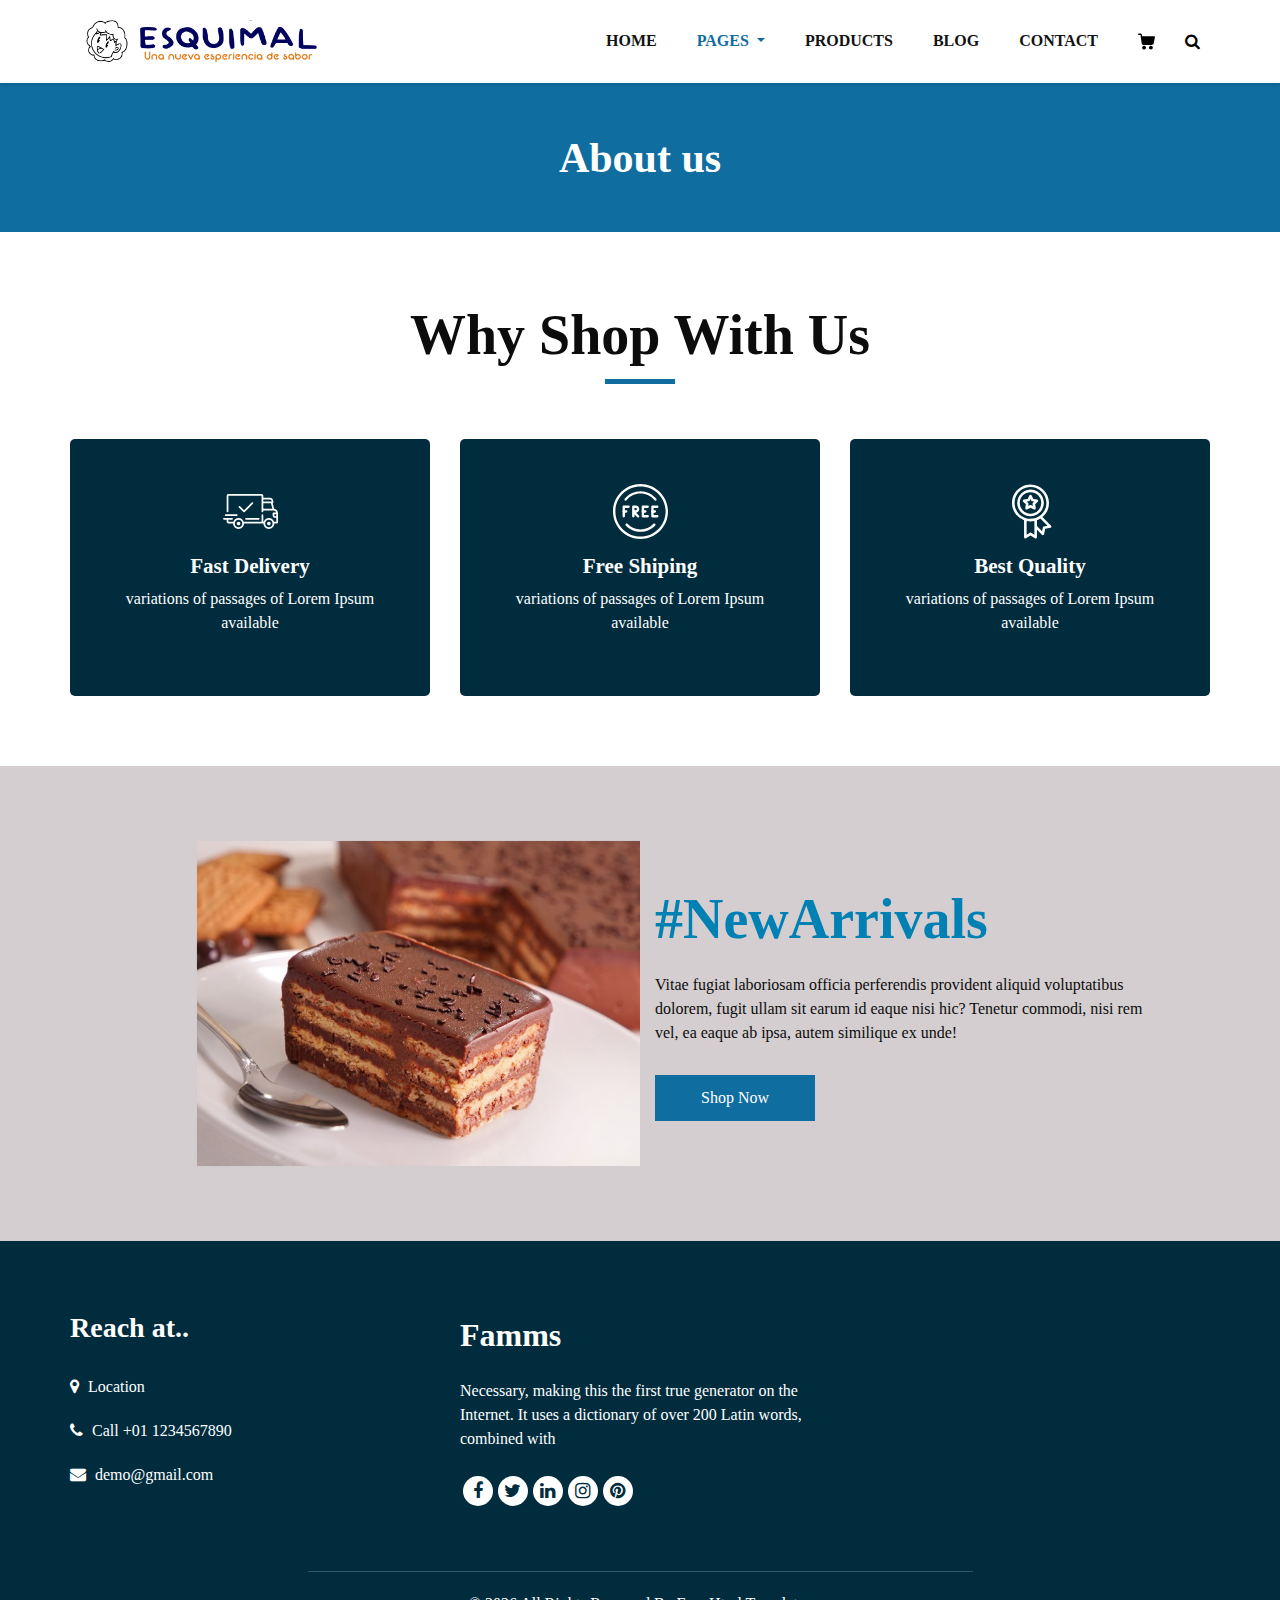
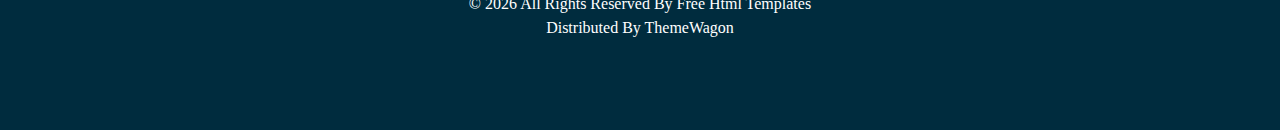
<file: about.html>
<!DOCTYPE html>
<html>
   <head>
      <!-- Basic -->
      <meta charset="utf-8" />
      <meta http-equiv="X-UA-Compatible" content="IE=edge" />
      <!-- Mobile Metas -->
      <meta name="viewport" content="width=device-width, initial-scale=1, shrink-to-fit=no" />
      <!-- Site Metas -->
      <meta name="keywords" content="" />
      <meta name="description" content="" />
      <meta name="author" content="" />
      <link rel="shortcut icon" href="images/favicon.png" type="">
      <title>Famms - Fashion HTML Template</title>
      <!-- bootstrap core css -->
      <link rel="stylesheet" type="text/css" href="css/bootstrap.css" />
      <!-- font awesome style -->
      <link href="css/font-awesome.min.css" rel="stylesheet" />
      <!-- Custom styles for this template -->
      <link href="css/style.css" rel="stylesheet" />
      <!-- responsive style -->
      <link href="css/responsive.css" rel="stylesheet" />
   </head>
   <body class="sub_page">
      <div class="hero_area">
         <!-- header section strats -->
         <header class="header_section">
            <div class="container">
               <nav class="navbar navbar-expand-lg custom_nav-container ">
                  <a class="navbar-brand" href="index.html"><img width="250" src="images/logo.png" alt="#" /></a>
                  <button class="navbar-toggler" type="button" data-toggle="collapse" data-target="#navbarSupportedContent" aria-controls="navbarSupportedContent" aria-expanded="false" aria-label="Toggle navigation">
                  <span class=""> </span>
                  </button>
                  <div class="collapse navbar-collapse" id="navbarSupportedContent">
                     <ul class="navbar-nav">
                        <li class="nav-item">
                           <a class="nav-link" href="index.html">Home <span class="sr-only">(current)</span></a>
                        </li>
                        <li class="nav-item dropdown active">
                           <a class="nav-link dropdown-toggle" href="#" data-toggle="dropdown" role="button" aria-haspopup="true" aria-expanded="true"> <span class="nav-label">Pages <span class="caret"></span></a>
                           <ul class="dropdown-menu">
                              <li><a href="about.html">About</a></li>
                              <li><a href="testimonial.html">Testimonial</a></li>
                           </ul>
                        </li>
                        <li class="nav-item">
                           <a class="nav-link" href="product.html">Products</a>
                        </li>
                        <li class="nav-item">
                           <a class="nav-link" href="blog_list.html">Blog</a>
                        </li>
                        <li class="nav-item">
                           <a class="nav-link" href="contact.html">Contact</a>
                        </li>
                        <li class="nav-item">
                           <a class="nav-link" href="#">
                              <svg version="1.1" id="Capa_1" xmlns="http://www.w3.org/2000/svg" xmlns:xlink="http://www.w3.org/1999/xlink" x="0px" y="0px" viewBox="0 0 456.029 456.029" style="enable-background:new 0 0 456.029 456.029;" xml:space="preserve">
                                 <g>
                                    <g>
                                       <path d="M345.6,338.862c-29.184,0-53.248,23.552-53.248,53.248c0,29.184,23.552,53.248,53.248,53.248
                                          c29.184,0,53.248-23.552,53.248-53.248C398.336,362.926,374.784,338.862,345.6,338.862z" />
                                    </g>
                                 </g>
                                 <g>
                                    <g>
                                       <path d="M439.296,84.91c-1.024,0-2.56-0.512-4.096-0.512H112.64l-5.12-34.304C104.448,27.566,84.992,10.67,61.952,10.67H20.48
                                          C9.216,10.67,0,19.886,0,31.15c0,11.264,9.216,20.48,20.48,20.48h41.472c2.56,0,4.608,2.048,5.12,4.608l31.744,216.064
                                          c4.096,27.136,27.648,47.616,55.296,47.616h212.992c26.624,0,49.664-18.944,55.296-45.056l33.28-166.4
                                          C457.728,97.71,450.56,86.958,439.296,84.91z" />
                                    </g>
                                 </g>
                                 <g>
                                    <g>
                                       <path d="M215.04,389.55c-1.024-28.16-24.576-50.688-52.736-50.688c-29.696,1.536-52.224,26.112-51.2,55.296
                                          c1.024,28.16,24.064,50.688,52.224,50.688h1.024C193.536,443.31,216.576,418.734,215.04,389.55z" />
                                    </g>
                                 </g>
                                 <g>
                                 </g>
                                 <g>
                                 </g>
                                 <g>
                                 </g>
                                 <g>
                                 </g>
                                 <g>
                                 </g>
                                 <g>
                                 </g>
                                 <g>
                                 </g>
                                 <g>
                                 </g>
                                 <g>
                                 </g>
                                 <g>
                                 </g>
                                 <g>
                                 </g>
                                 <g>
                                 </g>
                                 <g>
                                 </g>
                                 <g>
                                 </g>
                                 <g>
                                 </g>
                              </svg>
                           </a>
                        </li>
                        <form class="form-inline">
                           <button class="btn  my-2 my-sm-0 nav_search-btn" type="submit">
                           <i class="fa fa-search" aria-hidden="true"></i>
                           </button>
                        </form>
                     </ul>
                  </div>
               </nav>
            </div>
         </header>
         <!-- end header section -->
      </div>
      <!-- inner page section -->
      <section class="inner_page_head">
         <div class="container_fuild">
            <div class="row">
               <div class="col-md-12">
                  <div class="full">
                     <h3>About us</h3>
                  </div>
               </div>
            </div>
         </div>
      </section>
      <!-- end inner page section -->
      <!-- why section -->
      <section class="why_section layout_padding">
         <div class="container">
            <div class="heading_container heading_center">
               <h2>
                  Why Shop With Us
               </h2>
            </div>
            <div class="row">
               <div class="col-md-4">
                  <div class="box ">
                     <div class="img-box">
                        <svg version="1.1" id="Layer_1" xmlns="http://www.w3.org/2000/svg" xmlns:xlink="http://www.w3.org/1999/xlink" x="0px" y="0px" viewBox="0 0 512 512" style="enable-background:new 0 0 512 512;" xml:space="preserve">
                           <g>
                              <g>
                                 <path d="M476.158,231.363l-13.259-53.035c3.625-0.77,6.345-3.986,6.345-7.839v-8.551c0-18.566-15.105-33.67-33.67-33.67h-60.392
                                    V110.63c0-9.136-7.432-16.568-16.568-16.568H50.772c-9.136,0-16.568,7.432-16.568,16.568V256c0,4.427,3.589,8.017,8.017,8.017
                                    c4.427,0,8.017-3.589,8.017-8.017V110.63c0-0.295,0.239-0.534,0.534-0.534h307.841c0.295,0,0.534,0.239,0.534,0.534v145.372
                                    c0,4.427,3.589,8.017,8.017,8.017c4.427,0,8.017-3.589,8.017-8.017v-9.088h94.569c0.008,0,0.014,0.002,0.021,0.002
                                    c0.008,0,0.015-0.001,0.022-0.001c11.637,0.008,21.518,7.646,24.912,18.171h-24.928c-4.427,0-8.017,3.589-8.017,8.017v17.102
                                    c0,13.851,11.268,25.119,25.119,25.119h9.086v35.273h-20.962c-6.886-19.883-25.787-34.205-47.982-34.205
                                    s-41.097,14.322-47.982,34.205h-3.86v-60.393c0-4.427-3.589-8.017-8.017-8.017c-4.427,0-8.017,3.589-8.017,8.017v60.391H192.817
                                    c-6.886-19.883-25.787-34.205-47.982-34.205s-41.097,14.322-47.982,34.205H50.772c-0.295,0-0.534-0.239-0.534-0.534v-17.637
                                    h34.739c4.427,0,8.017-3.589,8.017-8.017s-3.589-8.017-8.017-8.017H8.017c-4.427,0-8.017,3.589-8.017,8.017
                                    s3.589,8.017,8.017,8.017h26.188v17.637c0,9.136,7.432,16.568,16.568,16.568h43.304c-0.002,0.178-0.014,0.355-0.014,0.534
                                    c0,27.996,22.777,50.772,50.772,50.772s50.772-22.776,50.772-50.772c0-0.18-0.012-0.356-0.014-0.534h180.67
                                    c-0.002,0.178-0.014,0.355-0.014,0.534c0,27.996,22.777,50.772,50.772,50.772c27.995,0,50.772-22.776,50.772-50.772
                                    c0-0.18-0.012-0.356-0.014-0.534h26.203c4.427,0,8.017-3.589,8.017-8.017v-85.511C512,251.989,496.423,234.448,476.158,231.363z
                                    M375.182,144.301h60.392c9.725,0,17.637,7.912,17.637,17.637v0.534h-78.029V144.301z M375.182,230.881v-52.376h71.235
                                    l13.094,52.376H375.182z M144.835,401.904c-19.155,0-34.739-15.583-34.739-34.739s15.584-34.739,34.739-34.739
                                    c19.155,0,34.739,15.583,34.739,34.739S163.99,401.904,144.835,401.904z M427.023,401.904c-19.155,0-34.739-15.583-34.739-34.739
                                    s15.584-34.739,34.739-34.739c19.155,0,34.739,15.583,34.739,34.739S446.178,401.904,427.023,401.904z M495.967,299.29h-9.086
                                    c-5.01,0-9.086-4.076-9.086-9.086v-9.086h18.171V299.29z" />
                              </g>
                           </g>
                           <g>
                              <g>
                                 <path d="M144.835,350.597c-9.136,0-16.568,7.432-16.568,16.568c0,9.136,7.432,16.568,16.568,16.568
                                    c9.136,0,16.568-7.432,16.568-16.568C161.403,358.029,153.971,350.597,144.835,350.597z" />
                              </g>
                           </g>
                           <g>
                              <g>
                                 <path d="M427.023,350.597c-9.136,0-16.568,7.432-16.568,16.568c0,9.136,7.432,16.568,16.568,16.568
                                    c9.136,0,16.568-7.432,16.568-16.568C443.591,358.029,436.159,350.597,427.023,350.597z" />
                              </g>
                           </g>
                           <g>
                              <g>
                                 <path d="M332.96,316.393H213.244c-4.427,0-8.017,3.589-8.017,8.017s3.589,8.017,8.017,8.017H332.96
                                    c4.427,0,8.017-3.589,8.017-8.017S337.388,316.393,332.96,316.393z" />
                              </g>
                           </g>
                           <g>
                              <g>
                                 <path d="M127.733,282.188H25.119c-4.427,0-8.017,3.589-8.017,8.017s3.589,8.017,8.017,8.017h102.614
                                    c4.427,0,8.017-3.589,8.017-8.017S132.16,282.188,127.733,282.188z" />
                              </g>
                           </g>
                           <g>
                              <g>
                                 <path d="M278.771,173.37c-3.13-3.13-8.207-3.13-11.337,0.001l-71.292,71.291l-37.087-37.087c-3.131-3.131-8.207-3.131-11.337,0
                                    c-3.131,3.131-3.131,8.206,0,11.337l42.756,42.756c1.565,1.566,3.617,2.348,5.668,2.348s4.104-0.782,5.668-2.348l76.96-76.96
                                    C281.901,181.576,281.901,176.501,278.771,173.37z" />
                              </g>
                           </g>
                           <g>
                           </g>
                           <g>
                           </g>
                           <g>
                           </g>
                           <g>
                           </g>
                           <g>
                           </g>
                           <g>
                           </g>
                           <g>
                           </g>
                           <g>
                           </g>
                           <g>
                           </g>
                           <g>
                           </g>
                           <g>
                           </g>
                           <g>
                           </g>
                           <g>
                           </g>
                           <g>
                           </g>
                           <g>
                           </g>
                        </svg>
                     </div>
                     <div class="detail-box">
                        <h5>
                           Fast Delivery
                        </h5>
                        <p>
                           variations of passages of Lorem Ipsum available
                        </p>
                     </div>
                  </div>
               </div>
               <div class="col-md-4">
                  <div class="box ">
                     <div class="img-box">
                        <svg version="1.1" id="Capa_1" xmlns="http://www.w3.org/2000/svg" xmlns:xlink="http://www.w3.org/1999/xlink" x="0px" y="0px" viewBox="0 0 490.667 490.667" style="enable-background:new 0 0 490.667 490.667;" xml:space="preserve">
                           <g>
                              <g>
                                 <path d="M138.667,192H96c-5.888,0-10.667,4.779-10.667,10.667V288c0,5.888,4.779,10.667,10.667,10.667s10.667-4.779,10.667-10.667
                                    v-74.667h32c5.888,0,10.667-4.779,10.667-10.667S144.555,192,138.667,192z" />
                              </g>
                           </g>
                           <g>
                              <g>
                                 <path d="M117.333,234.667H96c-5.888,0-10.667,4.779-10.667,10.667S90.112,256,96,256h21.333c5.888,0,10.667-4.779,10.667-10.667
                                    S123.221,234.667,117.333,234.667z" />
                              </g>
                           </g>
                           <g>
                              <g>
                                 <path d="M245.333,0C110.059,0,0,110.059,0,245.333s110.059,245.333,245.333,245.333s245.333-110.059,245.333-245.333
                                    S380.608,0,245.333,0z M245.333,469.333c-123.52,0-224-100.48-224-224s100.48-224,224-224s224,100.48,224,224
                                    S368.853,469.333,245.333,469.333z" />
                              </g>
                           </g>
                           <g>
                              <g>
                                 <path d="M386.752,131.989C352.085,88.789,300.544,64,245.333,64s-106.752,24.789-141.419,67.989
                                    c-3.691,4.587-2.965,11.307,1.643,14.997c4.587,3.691,11.307,2.965,14.976-1.643c30.613-38.144,76.096-60.011,124.8-60.011
                                    s94.187,21.867,124.779,60.011c2.112,2.624,5.205,3.989,8.32,3.989c2.368,0,4.715-0.768,6.677-2.347
                                    C389.717,143.296,390.443,136.576,386.752,131.989z" />
                              </g>
                           </g>
                           <g>
                              <g>
                                 <path d="M376.405,354.923c-4.224-4.032-11.008-3.861-15.061,0.405c-30.613,32.235-71.808,50.005-116.011,50.005
                                    s-85.397-17.771-115.989-50.005c-4.032-4.309-10.816-4.437-15.061-0.405c-4.309,4.053-4.459,10.816-0.405,15.083
                                    c34.667,36.544,81.344,56.661,131.456,56.661s96.789-20.117,131.477-56.661C380.864,365.739,380.693,358.976,376.405,354.923z" />
                              </g>
                           </g>
                           <g>
                              <g>
                                 <path d="M206.805,255.723c15.701-2.027,27.861-15.488,27.861-31.723c0-17.643-14.357-32-32-32h-21.333
                                    c-5.888,0-10.667,4.779-10.667,10.667v42.581c0,0.043,0,0.107,0,0.149V288c0,5.888,4.779,10.667,10.667,10.667
                                    S192,293.888,192,288v-16.917l24.448,24.469c2.091,2.069,4.821,3.115,7.552,3.115c2.731,0,5.461-1.045,7.531-3.136
                                    c4.16-4.16,4.16-10.923,0-15.083L206.805,255.723z M192,234.667v-21.333h10.667c5.867,0,10.667,4.779,10.667,10.667
                                    s-4.8,10.667-10.667,10.667H192z" />
                              </g>
                           </g>
                           <g>
                              <g>
                                 <path d="M309.333,277.333h-32v-64h32c5.888,0,10.667-4.779,10.667-10.667S315.221,192,309.333,192h-42.667
                                    c-5.888,0-10.667,4.779-10.667,10.667V288c0,5.888,4.779,10.667,10.667,10.667h42.667c5.888,0,10.667-4.779,10.667-10.667
                                    S315.221,277.333,309.333,277.333z" />
                              </g>
                           </g>
                           <g>
                              <g>
                                 <path d="M288,234.667h-21.333c-5.888,0-10.667,4.779-10.667,10.667S260.779,256,266.667,256H288
                                    c5.888,0,10.667-4.779,10.667-10.667S293.888,234.667,288,234.667z" />
                              </g>
                           </g>
                           <g>
                              <g>
                                 <path d="M394.667,277.333h-32v-64h32c5.888,0,10.667-4.779,10.667-10.667S400.555,192,394.667,192H352
                                    c-5.888,0-10.667,4.779-10.667,10.667V288c0,5.888,4.779,10.667,10.667,10.667h42.667c5.888,0,10.667-4.779,10.667-10.667
                                    S400.555,277.333,394.667,277.333z" />
                              </g>
                           </g>
                           <g>
                              <g>
                                 <path d="M373.333,234.667H352c-5.888,0-10.667,4.779-10.667,10.667S346.112,256,352,256h21.333
                                    c5.888,0,10.667-4.779,10.667-10.667S379.221,234.667,373.333,234.667z" />
                              </g>
                           </g>
                           <g>
                           </g>
                           <g>
                           </g>
                           <g>
                           </g>
                           <g>
                           </g>
                           <g>
                           </g>
                           <g>
                           </g>
                           <g>
                           </g>
                           <g>
                           </g>
                           <g>
                           </g>
                           <g>
                           </g>
                           <g>
                           </g>
                           <g>
                           </g>
                           <g>
                           </g>
                           <g>
                           </g>
                           <g>
                           </g>
                        </svg>
                     </div>
                     <div class="detail-box">
                        <h5>
                           Free Shiping
                        </h5>
                        <p>
                           variations of passages of Lorem Ipsum available
                        </p>
                     </div>
                  </div>
               </div>
               <div class="col-md-4">
                  <div class="box ">
                     <div class="img-box">
                        <svg id="_30_Premium" height="512" viewBox="0 0 512 512" width="512" xmlns="http://www.w3.org/2000/svg" data-name="30_Premium">
                           <g id="filled">
                              <path d="m252.92 300h3.08a124.245 124.245 0 1 0 -4.49-.09c.075.009.15.023.226.03.394.039.789.06 1.184.06zm-96.92-124a100 100 0 1 1 100 100 100.113 100.113 0 0 1 -100-100z" />
                              <path d="m447.445 387.635-80.4-80.4a171.682 171.682 0 0 0 60.955-131.235c0-94.841-77.159-172-172-172s-172 77.159-172 172c0 73.747 46.657 136.794 112 161.2v158.8c-.3 9.289 11.094 15.384 18.656 9.984l41.344-27.562 41.344 27.562c7.574 5.4 18.949-.7 18.656-9.984v-70.109l46.6 46.594c6.395 6.789 18.712 3.025 20.253-6.132l9.74-48.724 48.725-9.742c9.163-1.531 12.904-13.893 6.127-20.252zm-339.445-211.635c0-81.607 66.393-148 148-148s148 66.393 148 148-66.393 148-148 148-148-66.393-148-148zm154.656 278.016a12 12 0 0 0 -13.312 0l-29.344 19.562v-129.378a172.338 172.338 0 0 0 72 0v129.38zm117.381-58.353a12 12 0 0 0 -9.415 9.415l-6.913 34.58-47.709-47.709v-54.749a171.469 171.469 0 0 0 31.467-15.6l67.151 67.152z" />
                              <path d="m287.62 236.985c8.349 4.694 19.251-3.212 17.367-12.618l-5.841-35.145 25.384-25c7.049-6.5 2.89-19.3-6.634-20.415l-35.23-5.306-15.933-31.867c-4.009-8.713-17.457-8.711-21.466 0l-15.933 31.866-35.23 5.306c-9.526 1.119-13.681 13.911-6.634 20.415l25.384 25-5.841 35.145c-1.879 9.406 9 17.31 17.367 12.618l31.62-16.414zm-53-32.359 2.928-17.615a12 12 0 0 0 -3.417-10.516l-12.721-12.531 17.658-2.66a12 12 0 0 0 8.947-6.5l7.985-15.971 7.985 15.972a12 12 0 0 0 8.947 6.5l17.658 2.66-12.723 12.535a12 12 0 0 0 -3.417 10.516l2.928 17.615-15.849-8.231a12 12 0 0 0 -11.058 0z" />
                           </g>
                        </svg>
                     </div>
                     <div class="detail-box">
                        <h5>
                           Best Quality
                        </h5>
                        <p>
                           variations of passages of Lorem Ipsum available
                        </p>
                     </div>
                  </div>
               </div>
            </div>
         </div>
      </section>
      <!-- end why section -->
      <!-- arrival section -->
      <section class="arrival_section">
         <div class="container">
            <div class="box">
               <div class="arrival_bg_box">
                  <img src="images/arrival-bg.png" alt="">
               </div>
               <div class="row">
                  <div class="col-md-6 ml-auto">
                     <div class="heading_container remove_line_bt">
                        <h2>
                           #NewArrivals
                        </h2>
                     </div>
                     <p style="margin-top: 20px;margin-bottom: 30px;">
                        Vitae fugiat laboriosam officia perferendis provident aliquid voluptatibus dolorem, fugit ullam sit earum id eaque nisi hic? Tenetur commodi, nisi rem vel, ea eaque ab ipsa, autem similique ex unde!
                     </p>
                     <a href="">
                     Shop Now
                     </a>
                  </div>
               </div>
            </div>
         </div>
      </section>
      <!-- end arrival section -->
      <!-- footer section -->
      <footer class="footer_section">
         <div class="container">
            <div class="row">
               <div class="col-md-4 footer-col">
                  <div class="footer_contact">
                     <h4>
                        Reach at..
                     </h4>
                     <div class="contact_link_box">
                        <a href="">
                        <i class="fa fa-map-marker" aria-hidden="true"></i>
                        <span>
                        Location
                        </span>
                        </a>
                        <a href="">
                        <i class="fa fa-phone" aria-hidden="true"></i>
                        <span>
                        Call +01 1234567890
                        </span>
                        </a>
                        <a href="">
                        <i class="fa fa-envelope" aria-hidden="true"></i>
                        <span>
                        demo@gmail.com
                        </span>
                        </a>
                     </div>
                  </div>
               </div>
               <div class="col-md-4 footer-col">
                  <div class="footer_detail">
                     <a href="index.html" class="footer-logo">
                     Famms
                     </a>
                     <p>
                        Necessary, making this the first true generator on the Internet. It uses a dictionary of over 200 Latin words, combined with
                     </p>
                     <div class="footer_social">
                        <a href="">
                        <i class="fa fa-facebook" aria-hidden="true"></i>
                        </a>
                        <a href="">
                        <i class="fa fa-twitter" aria-hidden="true"></i>
                        </a>
                        <a href="">
                        <i class="fa fa-linkedin" aria-hidden="true"></i>
                        </a>
                        <a href="">
                        <i class="fa fa-instagram" aria-hidden="true"></i>
                        </a>
                        <a href="">
                        <i class="fa fa-pinterest" aria-hidden="true"></i>
                        </a>
                     </div>
                  </div>
               </div>
               <div class="col-md-4 footer-col">
                  <div class="map_container">
                     <div class="map">
                        <div id="googleMap"></div>
                     </div>
                  </div>
               </div>
            </div>
            <div class="footer-info">
               <div class="col-lg-7 mx-auto px-0">
                  <p>
                     &copy; <span id="displayYear"></span> All Rights Reserved By
                     <a href="https://html.design/">Free Html Templates</a><br>
         
                     Distributed By <a href="https://themewagon.com/" target="_blank">ThemeWagon</a>
                  </p>
               </div>
            </div>
         </div>
      </footer>
      <!-- footer section -->
      <!-- jQery -->
      <script src="js/jquery-3.4.1.min.js"></script>
      <!-- popper js -->
      <script src="js/popper.min.js"></script>
      <!-- bootstrap js -->
      <script src="js/bootstrap.js"></script>
      <!-- custom js -->
      <script src="js/custom.js"></script>
   </body>
</html>
</file>
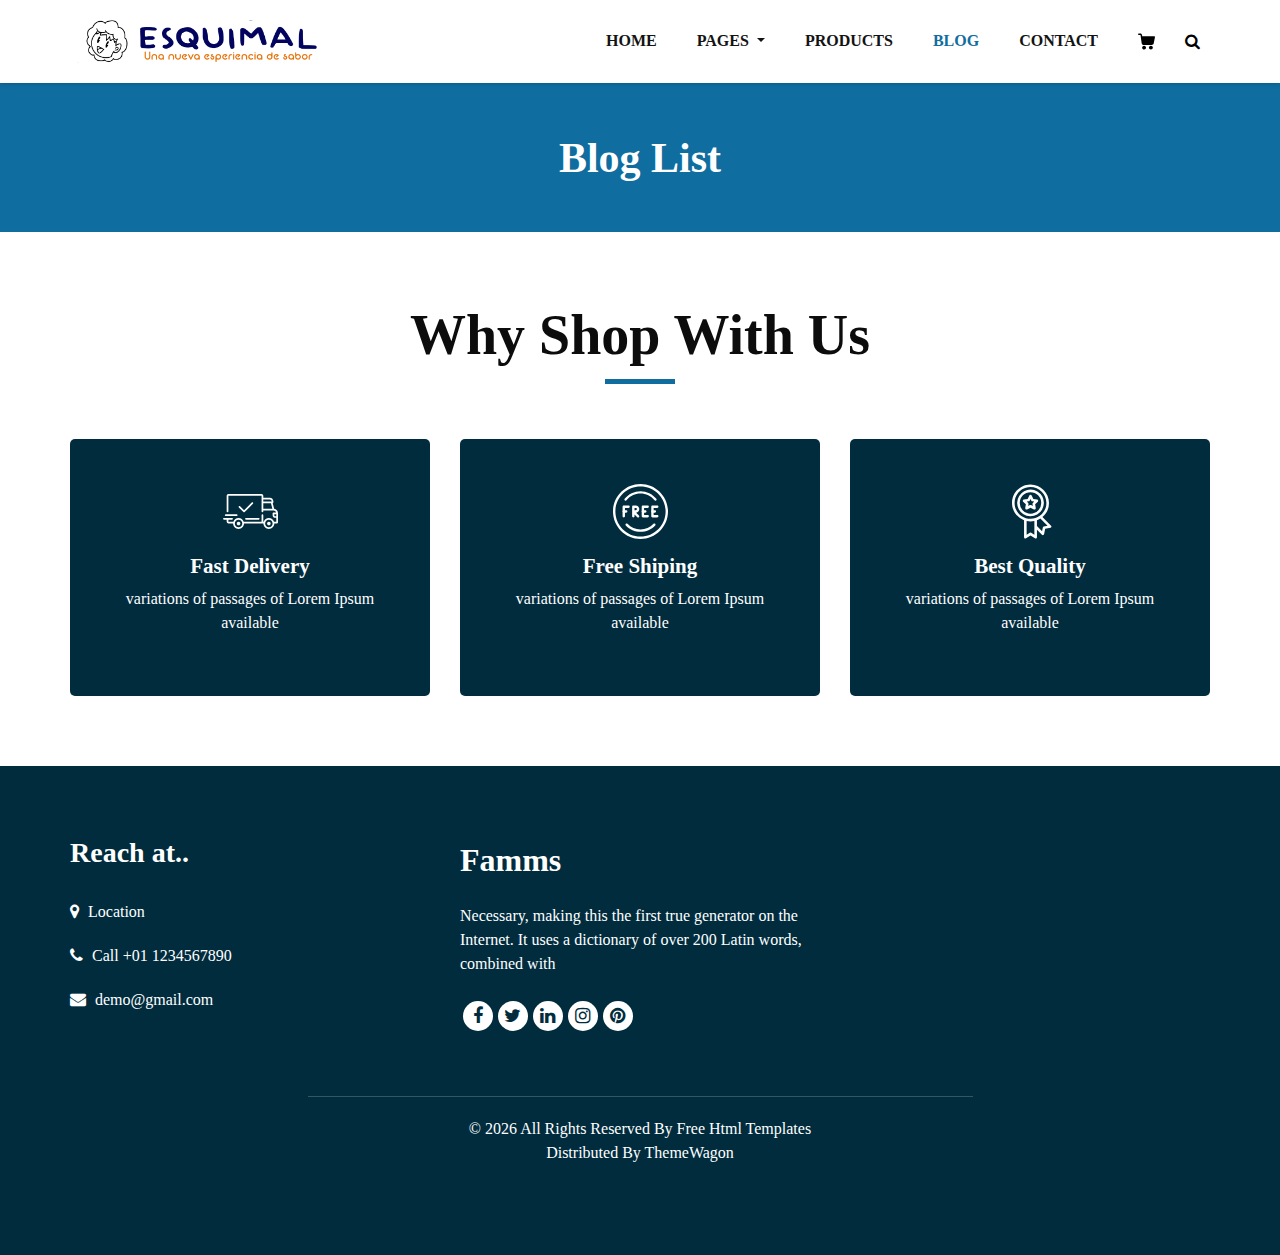
<file: blog_list.html>
<!DOCTYPE html>
<html>
   <head>
      <!-- Basic -->
      <meta charset="utf-8" />
      <meta http-equiv="X-UA-Compatible" content="IE=edge" />
      <!-- Mobile Metas -->
      <meta name="viewport" content="width=device-width, initial-scale=1, shrink-to-fit=no" />
      <!-- Site Metas -->
      <meta name="keywords" content="" />
      <meta name="description" content="" />
      <meta name="author" content="" />
      <link rel="shortcut icon" href="images/favicon.png" type="">
      <title>Famms - Fashion HTML Template</title>
      <!-- bootstrap core css -->
      <link rel="stylesheet" type="text/css" href="css/bootstrap.css" />
      <!-- font awesome style -->
      <link href="css/font-awesome.min.css" rel="stylesheet" />
      <!-- Custom styles for this template -->
      <link href="css/style.css" rel="stylesheet" />
      <!-- responsive style -->
      <link href="css/responsive.css" rel="stylesheet" />
   </head>
   <body class="sub_page">
      <div class="hero_area">
         <!-- header section strats -->
         <header class="header_section">
            <div class="container">
               <nav class="navbar navbar-expand-lg custom_nav-container ">
                  <a class="navbar-brand" href="index.html"><img width="250" src="images/logo.png" alt="#" /></a>
                  <button class="navbar-toggler" type="button" data-toggle="collapse" data-target="#navbarSupportedContent" aria-controls="navbarSupportedContent" aria-expanded="false" aria-label="Toggle navigation">
                  <span class=""> </span>
                  </button>
                  <div class="collapse navbar-collapse" id="navbarSupportedContent">
                     <ul class="navbar-nav">
                        <li class="nav-item">
                           <a class="nav-link" href="index.html">Home <span class="sr-only">(current)</span></a>
                        </li>
                        <li class="nav-item dropdown">
                           <a class="nav-link dropdown-toggle" href="#" data-toggle="dropdown" role="button" aria-haspopup="true" aria-expanded="true"> <span class="nav-label">Pages <span class="caret"></span></a>
                           <ul class="dropdown-menu">
                              <li><a href="about.html">About</a></li>
                              <li><a href="testimonial.html">Testimonial</a></li>
                           </ul>
                        </li>
                        <li class="nav-item">
                           <a class="nav-link" href="product.html">Products</a>
                        </li>
                        <li class="nav-item active">
                           <a class="nav-link" href="blog_list.html">Blog</a>
                        </li>
                        <li class="nav-item">
                           <a class="nav-link" href="contact.html">Contact</a>
                        </li>
                        <li class="nav-item">
                           <a class="nav-link" href="#">
                              <svg version="1.1" id="Capa_1" xmlns="http://www.w3.org/2000/svg" xmlns:xlink="http://www.w3.org/1999/xlink" x="0px" y="0px" viewBox="0 0 456.029 456.029" style="enable-background:new 0 0 456.029 456.029;" xml:space="preserve">
                                 <g>
                                    <g>
                                       <path d="M345.6,338.862c-29.184,0-53.248,23.552-53.248,53.248c0,29.184,23.552,53.248,53.248,53.248
                                          c29.184,0,53.248-23.552,53.248-53.248C398.336,362.926,374.784,338.862,345.6,338.862z" />
                                    </g>
                                 </g>
                                 <g>
                                    <g>
                                       <path d="M439.296,84.91c-1.024,0-2.56-0.512-4.096-0.512H112.64l-5.12-34.304C104.448,27.566,84.992,10.67,61.952,10.67H20.48
                                          C9.216,10.67,0,19.886,0,31.15c0,11.264,9.216,20.48,20.48,20.48h41.472c2.56,0,4.608,2.048,5.12,4.608l31.744,216.064
                                          c4.096,27.136,27.648,47.616,55.296,47.616h212.992c26.624,0,49.664-18.944,55.296-45.056l33.28-166.4
                                          C457.728,97.71,450.56,86.958,439.296,84.91z" />
                                    </g>
                                 </g>
                                 <g>
                                    <g>
                                       <path d="M215.04,389.55c-1.024-28.16-24.576-50.688-52.736-50.688c-29.696,1.536-52.224,26.112-51.2,55.296
                                          c1.024,28.16,24.064,50.688,52.224,50.688h1.024C193.536,443.31,216.576,418.734,215.04,389.55z" />
                                    </g>
                                 </g>
                                 <g>
                                 </g>
                                 <g>
                                 </g>
                                 <g>
                                 </g>
                                 <g>
                                 </g>
                                 <g>
                                 </g>
                                 <g>
                                 </g>
                                 <g>
                                 </g>
                                 <g>
                                 </g>
                                 <g>
                                 </g>
                                 <g>
                                 </g>
                                 <g>
                                 </g>
                                 <g>
                                 </g>
                                 <g>
                                 </g>
                                 <g>
                                 </g>
                                 <g>
                                 </g>
                              </svg>
                           </a>
                        </li>
                        <form class="form-inline">
                           <button class="btn  my-2 my-sm-0 nav_search-btn" type="submit">
                           <i class="fa fa-search" aria-hidden="true"></i>
                           </button>
                        </form>
                     </ul>
                  </div>
               </nav>
            </div>
         </header>
         <!-- end header section -->
      </div>
      <!-- inner page section -->
      <section class="inner_page_head">
         <div class="container_fuild">
            <div class="row">
               <div class="col-md-12">
                  <div class="full">
                     <h3>Blog List</h3>
                  </div>
               </div>
            </div>
         </div>
      </section>
      <!-- end inner page section -->
      <!-- why section -->
      <section class="why_section layout_padding">
         <div class="container">
            <div class="heading_container heading_center">
               <h2>
                  Why Shop With Us
               </h2>
            </div>
            <div class="row">
               <div class="col-md-4">
                  <div class="box ">
                     <div class="img-box">
                        <svg version="1.1" id="Layer_1" xmlns="http://www.w3.org/2000/svg" xmlns:xlink="http://www.w3.org/1999/xlink" x="0px" y="0px" viewBox="0 0 512 512" style="enable-background:new 0 0 512 512;" xml:space="preserve">
                           <g>
                              <g>
                                 <path d="M476.158,231.363l-13.259-53.035c3.625-0.77,6.345-3.986,6.345-7.839v-8.551c0-18.566-15.105-33.67-33.67-33.67h-60.392
                                    V110.63c0-9.136-7.432-16.568-16.568-16.568H50.772c-9.136,0-16.568,7.432-16.568,16.568V256c0,4.427,3.589,8.017,8.017,8.017
                                    c4.427,0,8.017-3.589,8.017-8.017V110.63c0-0.295,0.239-0.534,0.534-0.534h307.841c0.295,0,0.534,0.239,0.534,0.534v145.372
                                    c0,4.427,3.589,8.017,8.017,8.017c4.427,0,8.017-3.589,8.017-8.017v-9.088h94.569c0.008,0,0.014,0.002,0.021,0.002
                                    c0.008,0,0.015-0.001,0.022-0.001c11.637,0.008,21.518,7.646,24.912,18.171h-24.928c-4.427,0-8.017,3.589-8.017,8.017v17.102
                                    c0,13.851,11.268,25.119,25.119,25.119h9.086v35.273h-20.962c-6.886-19.883-25.787-34.205-47.982-34.205
                                    s-41.097,14.322-47.982,34.205h-3.86v-60.393c0-4.427-3.589-8.017-8.017-8.017c-4.427,0-8.017,3.589-8.017,8.017v60.391H192.817
                                    c-6.886-19.883-25.787-34.205-47.982-34.205s-41.097,14.322-47.982,34.205H50.772c-0.295,0-0.534-0.239-0.534-0.534v-17.637
                                    h34.739c4.427,0,8.017-3.589,8.017-8.017s-3.589-8.017-8.017-8.017H8.017c-4.427,0-8.017,3.589-8.017,8.017
                                    s3.589,8.017,8.017,8.017h26.188v17.637c0,9.136,7.432,16.568,16.568,16.568h43.304c-0.002,0.178-0.014,0.355-0.014,0.534
                                    c0,27.996,22.777,50.772,50.772,50.772s50.772-22.776,50.772-50.772c0-0.18-0.012-0.356-0.014-0.534h180.67
                                    c-0.002,0.178-0.014,0.355-0.014,0.534c0,27.996,22.777,50.772,50.772,50.772c27.995,0,50.772-22.776,50.772-50.772
                                    c0-0.18-0.012-0.356-0.014-0.534h26.203c4.427,0,8.017-3.589,8.017-8.017v-85.511C512,251.989,496.423,234.448,476.158,231.363z
                                    M375.182,144.301h60.392c9.725,0,17.637,7.912,17.637,17.637v0.534h-78.029V144.301z M375.182,230.881v-52.376h71.235
                                    l13.094,52.376H375.182z M144.835,401.904c-19.155,0-34.739-15.583-34.739-34.739s15.584-34.739,34.739-34.739
                                    c19.155,0,34.739,15.583,34.739,34.739S163.99,401.904,144.835,401.904z M427.023,401.904c-19.155,0-34.739-15.583-34.739-34.739
                                    s15.584-34.739,34.739-34.739c19.155,0,34.739,15.583,34.739,34.739S446.178,401.904,427.023,401.904z M495.967,299.29h-9.086
                                    c-5.01,0-9.086-4.076-9.086-9.086v-9.086h18.171V299.29z" />
                              </g>
                           </g>
                           <g>
                              <g>
                                 <path d="M144.835,350.597c-9.136,0-16.568,7.432-16.568,16.568c0,9.136,7.432,16.568,16.568,16.568
                                    c9.136,0,16.568-7.432,16.568-16.568C161.403,358.029,153.971,350.597,144.835,350.597z" />
                              </g>
                           </g>
                           <g>
                              <g>
                                 <path d="M427.023,350.597c-9.136,0-16.568,7.432-16.568,16.568c0,9.136,7.432,16.568,16.568,16.568
                                    c9.136,0,16.568-7.432,16.568-16.568C443.591,358.029,436.159,350.597,427.023,350.597z" />
                              </g>
                           </g>
                           <g>
                              <g>
                                 <path d="M332.96,316.393H213.244c-4.427,0-8.017,3.589-8.017,8.017s3.589,8.017,8.017,8.017H332.96
                                    c4.427,0,8.017-3.589,8.017-8.017S337.388,316.393,332.96,316.393z" />
                              </g>
                           </g>
                           <g>
                              <g>
                                 <path d="M127.733,282.188H25.119c-4.427,0-8.017,3.589-8.017,8.017s3.589,8.017,8.017,8.017h102.614
                                    c4.427,0,8.017-3.589,8.017-8.017S132.16,282.188,127.733,282.188z" />
                              </g>
                           </g>
                           <g>
                              <g>
                                 <path d="M278.771,173.37c-3.13-3.13-8.207-3.13-11.337,0.001l-71.292,71.291l-37.087-37.087c-3.131-3.131-8.207-3.131-11.337,0
                                    c-3.131,3.131-3.131,8.206,0,11.337l42.756,42.756c1.565,1.566,3.617,2.348,5.668,2.348s4.104-0.782,5.668-2.348l76.96-76.96
                                    C281.901,181.576,281.901,176.501,278.771,173.37z" />
                              </g>
                           </g>
                           <g>
                           </g>
                           <g>
                           </g>
                           <g>
                           </g>
                           <g>
                           </g>
                           <g>
                           </g>
                           <g>
                           </g>
                           <g>
                           </g>
                           <g>
                           </g>
                           <g>
                           </g>
                           <g>
                           </g>
                           <g>
                           </g>
                           <g>
                           </g>
                           <g>
                           </g>
                           <g>
                           </g>
                           <g>
                           </g>
                        </svg>
                     </div>
                     <div class="detail-box">
                        <h5>
                           Fast Delivery
                        </h5>
                        <p>
                           variations of passages of Lorem Ipsum available
                        </p>
                     </div>
                  </div>
               </div>
               <div class="col-md-4">
                  <div class="box ">
                     <div class="img-box">
                        <svg version="1.1" id="Capa_1" xmlns="http://www.w3.org/2000/svg" xmlns:xlink="http://www.w3.org/1999/xlink" x="0px" y="0px" viewBox="0 0 490.667 490.667" style="enable-background:new 0 0 490.667 490.667;" xml:space="preserve">
                           <g>
                              <g>
                                 <path d="M138.667,192H96c-5.888,0-10.667,4.779-10.667,10.667V288c0,5.888,4.779,10.667,10.667,10.667s10.667-4.779,10.667-10.667
                                    v-74.667h32c5.888,0,10.667-4.779,10.667-10.667S144.555,192,138.667,192z" />
                              </g>
                           </g>
                           <g>
                              <g>
                                 <path d="M117.333,234.667H96c-5.888,0-10.667,4.779-10.667,10.667S90.112,256,96,256h21.333c5.888,0,10.667-4.779,10.667-10.667
                                    S123.221,234.667,117.333,234.667z" />
                              </g>
                           </g>
                           <g>
                              <g>
                                 <path d="M245.333,0C110.059,0,0,110.059,0,245.333s110.059,245.333,245.333,245.333s245.333-110.059,245.333-245.333
                                    S380.608,0,245.333,0z M245.333,469.333c-123.52,0-224-100.48-224-224s100.48-224,224-224s224,100.48,224,224
                                    S368.853,469.333,245.333,469.333z" />
                              </g>
                           </g>
                           <g>
                              <g>
                                 <path d="M386.752,131.989C352.085,88.789,300.544,64,245.333,64s-106.752,24.789-141.419,67.989
                                    c-3.691,4.587-2.965,11.307,1.643,14.997c4.587,3.691,11.307,2.965,14.976-1.643c30.613-38.144,76.096-60.011,124.8-60.011
                                    s94.187,21.867,124.779,60.011c2.112,2.624,5.205,3.989,8.32,3.989c2.368,0,4.715-0.768,6.677-2.347
                                    C389.717,143.296,390.443,136.576,386.752,131.989z" />
                              </g>
                           </g>
                           <g>
                              <g>
                                 <path d="M376.405,354.923c-4.224-4.032-11.008-3.861-15.061,0.405c-30.613,32.235-71.808,50.005-116.011,50.005
                                    s-85.397-17.771-115.989-50.005c-4.032-4.309-10.816-4.437-15.061-0.405c-4.309,4.053-4.459,10.816-0.405,15.083
                                    c34.667,36.544,81.344,56.661,131.456,56.661s96.789-20.117,131.477-56.661C380.864,365.739,380.693,358.976,376.405,354.923z" />
                              </g>
                           </g>
                           <g>
                              <g>
                                 <path d="M206.805,255.723c15.701-2.027,27.861-15.488,27.861-31.723c0-17.643-14.357-32-32-32h-21.333
                                    c-5.888,0-10.667,4.779-10.667,10.667v42.581c0,0.043,0,0.107,0,0.149V288c0,5.888,4.779,10.667,10.667,10.667
                                    S192,293.888,192,288v-16.917l24.448,24.469c2.091,2.069,4.821,3.115,7.552,3.115c2.731,0,5.461-1.045,7.531-3.136
                                    c4.16-4.16,4.16-10.923,0-15.083L206.805,255.723z M192,234.667v-21.333h10.667c5.867,0,10.667,4.779,10.667,10.667
                                    s-4.8,10.667-10.667,10.667H192z" />
                              </g>
                           </g>
                           <g>
                              <g>
                                 <path d="M309.333,277.333h-32v-64h32c5.888,0,10.667-4.779,10.667-10.667S315.221,192,309.333,192h-42.667
                                    c-5.888,0-10.667,4.779-10.667,10.667V288c0,5.888,4.779,10.667,10.667,10.667h42.667c5.888,0,10.667-4.779,10.667-10.667
                                    S315.221,277.333,309.333,277.333z" />
                              </g>
                           </g>
                           <g>
                              <g>
                                 <path d="M288,234.667h-21.333c-5.888,0-10.667,4.779-10.667,10.667S260.779,256,266.667,256H288
                                    c5.888,0,10.667-4.779,10.667-10.667S293.888,234.667,288,234.667z" />
                              </g>
                           </g>
                           <g>
                              <g>
                                 <path d="M394.667,277.333h-32v-64h32c5.888,0,10.667-4.779,10.667-10.667S400.555,192,394.667,192H352
                                    c-5.888,0-10.667,4.779-10.667,10.667V288c0,5.888,4.779,10.667,10.667,10.667h42.667c5.888,0,10.667-4.779,10.667-10.667
                                    S400.555,277.333,394.667,277.333z" />
                              </g>
                           </g>
                           <g>
                              <g>
                                 <path d="M373.333,234.667H352c-5.888,0-10.667,4.779-10.667,10.667S346.112,256,352,256h21.333
                                    c5.888,0,10.667-4.779,10.667-10.667S379.221,234.667,373.333,234.667z" />
                              </g>
                           </g>
                           <g>
                           </g>
                           <g>
                           </g>
                           <g>
                           </g>
                           <g>
                           </g>
                           <g>
                           </g>
                           <g>
                           </g>
                           <g>
                           </g>
                           <g>
                           </g>
                           <g>
                           </g>
                           <g>
                           </g>
                           <g>
                           </g>
                           <g>
                           </g>
                           <g>
                           </g>
                           <g>
                           </g>
                           <g>
                           </g>
                        </svg>
                     </div>
                     <div class="detail-box">
                        <h5>
                           Free Shiping
                        </h5>
                        <p>
                           variations of passages of Lorem Ipsum available
                        </p>
                     </div>
                  </div>
               </div>
               <div class="col-md-4">
                  <div class="box ">
                     <div class="img-box">
                        <svg id="_30_Premium" height="512" viewBox="0 0 512 512" width="512" xmlns="http://www.w3.org/2000/svg" data-name="30_Premium">
                           <g id="filled">
                              <path d="m252.92 300h3.08a124.245 124.245 0 1 0 -4.49-.09c.075.009.15.023.226.03.394.039.789.06 1.184.06zm-96.92-124a100 100 0 1 1 100 100 100.113 100.113 0 0 1 -100-100z" />
                              <path d="m447.445 387.635-80.4-80.4a171.682 171.682 0 0 0 60.955-131.235c0-94.841-77.159-172-172-172s-172 77.159-172 172c0 73.747 46.657 136.794 112 161.2v158.8c-.3 9.289 11.094 15.384 18.656 9.984l41.344-27.562 41.344 27.562c7.574 5.4 18.949-.7 18.656-9.984v-70.109l46.6 46.594c6.395 6.789 18.712 3.025 20.253-6.132l9.74-48.724 48.725-9.742c9.163-1.531 12.904-13.893 6.127-20.252zm-339.445-211.635c0-81.607 66.393-148 148-148s148 66.393 148 148-66.393 148-148 148-148-66.393-148-148zm154.656 278.016a12 12 0 0 0 -13.312 0l-29.344 19.562v-129.378a172.338 172.338 0 0 0 72 0v129.38zm117.381-58.353a12 12 0 0 0 -9.415 9.415l-6.913 34.58-47.709-47.709v-54.749a171.469 171.469 0 0 0 31.467-15.6l67.151 67.152z" />
                              <path d="m287.62 236.985c8.349 4.694 19.251-3.212 17.367-12.618l-5.841-35.145 25.384-25c7.049-6.5 2.89-19.3-6.634-20.415l-35.23-5.306-15.933-31.867c-4.009-8.713-17.457-8.711-21.466 0l-15.933 31.866-35.23 5.306c-9.526 1.119-13.681 13.911-6.634 20.415l25.384 25-5.841 35.145c-1.879 9.406 9 17.31 17.367 12.618l31.62-16.414zm-53-32.359 2.928-17.615a12 12 0 0 0 -3.417-10.516l-12.721-12.531 17.658-2.66a12 12 0 0 0 8.947-6.5l7.985-15.971 7.985 15.972a12 12 0 0 0 8.947 6.5l17.658 2.66-12.723 12.535a12 12 0 0 0 -3.417 10.516l2.928 17.615-15.849-8.231a12 12 0 0 0 -11.058 0z" />
                           </g>
                        </svg>
                     </div>
                     <div class="detail-box">
                        <h5>
                           Best Quality
                        </h5>
                        <p>
                           variations of passages of Lorem Ipsum available
                        </p>
                     </div>
                  </div>
               </div>
            </div>
         </div>
      </section>
      <!-- end why section -->
      <!-- footer section -->
      <footer class="footer_section">
         <div class="container">
            <div class="row">
               <div class="col-md-4 footer-col">
                  <div class="footer_contact">
                     <h4>
                        Reach at..
                     </h4>
                     <div class="contact_link_box">
                        <a href="">
                        <i class="fa fa-map-marker" aria-hidden="true"></i>
                        <span>
                        Location
                        </span>
                        </a>
                        <a href="">
                        <i class="fa fa-phone" aria-hidden="true"></i>
                        <span>
                        Call +01 1234567890
                        </span>
                        </a>
                        <a href="">
                        <i class="fa fa-envelope" aria-hidden="true"></i>
                        <span>
                        demo@gmail.com
                        </span>
                        </a>
                     </div>
                  </div>
               </div>
               <div class="col-md-4 footer-col">
                  <div class="footer_detail">
                     <a href="index.html" class="footer-logo">
                     Famms
                     </a>
                     <p>
                        Necessary, making this the first true generator on the Internet. It uses a dictionary of over 200 Latin words, combined with
                     </p>
                     <div class="footer_social">
                        <a href="">
                        <i class="fa fa-facebook" aria-hidden="true"></i>
                        </a>
                        <a href="">
                        <i class="fa fa-twitter" aria-hidden="true"></i>
                        </a>
                        <a href="">
                        <i class="fa fa-linkedin" aria-hidden="true"></i>
                        </a>
                        <a href="">
                        <i class="fa fa-instagram" aria-hidden="true"></i>
                        </a>
                        <a href="">
                        <i class="fa fa-pinterest" aria-hidden="true"></i>
                        </a>
                     </div>
                  </div>
               </div>
               <div class="col-md-4 footer-col">
                  <div class="map_container">
                     <div class="map">
                        <div id="googleMap"></div>
                     </div>
                  </div>
               </div>
            </div>
            <div class="footer-info">
               <div class="col-lg-7 mx-auto px-0">
                  <p>
                     &copy; <span id="displayYear"></span> All Rights Reserved By
                     <a href="https://html.design/">Free Html Templates</a><br>
         
                     Distributed By <a href="https://themewagon.com/" target="_blank">ThemeWagon</a>
                  </p>
               </div>
            </div>
         </div>
      </footer>
      <!-- footer section -->
      <!-- jQery -->
      <script src="js/jquery-3.4.1.min.js"></script>
      <!-- popper js -->
      <script src="js/popper.min.js"></script>
      <!-- bootstrap js -->
      <script src="js/bootstrap.js"></script>
      <!-- custom js -->
      <script src="js/custom.js"></script>
   </body>
</html>
</file>
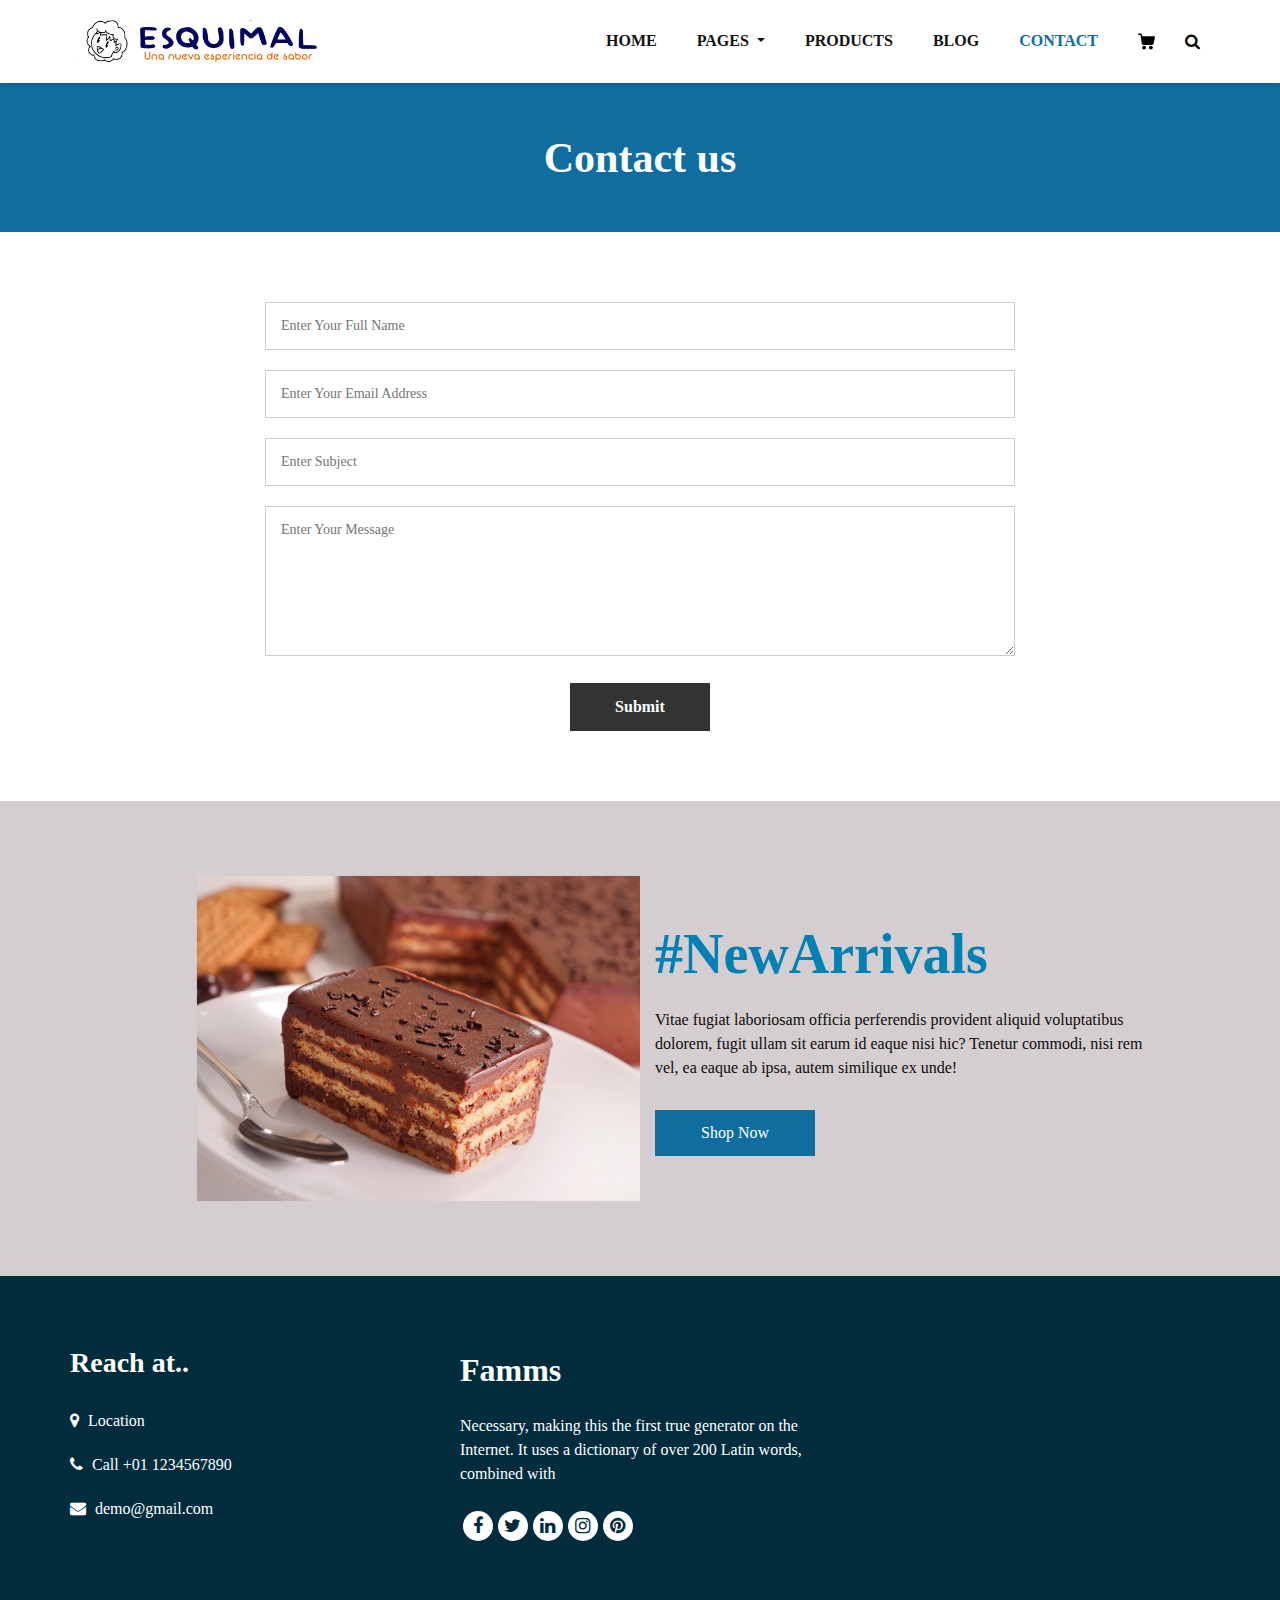
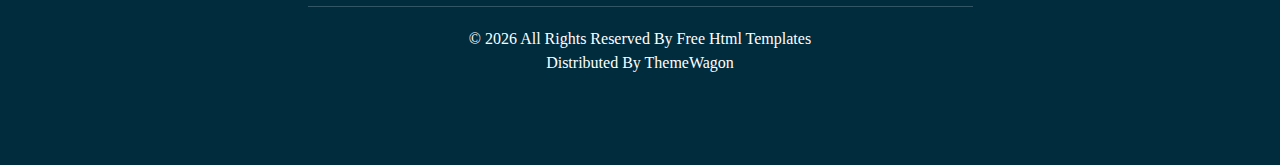
<file: contact.html>
<!DOCTYPE html>
<html>
   <head>
      <!-- Basic -->
      <meta charset="utf-8" />
      <meta http-equiv="X-UA-Compatible" content="IE=edge" />
      <!-- Mobile Metas -->
      <meta name="viewport" content="width=device-width, initial-scale=1, shrink-to-fit=no" />
      <!-- Site Metas -->
      <meta name="keywords" content="" />
      <meta name="description" content="" />
      <meta name="author" content="" />
      <link rel="shortcut icon" href="images/favicon.png" type="">
      <title>Famms - Fashion HTML Template</title>
      <!-- bootstrap core css -->
      <link rel="stylesheet" type="text/css" href="css/bootstrap.css" />
      <!-- font awesome style -->
      <link href="css/font-awesome.min.css" rel="stylesheet" />
      <!-- Custom styles for this template -->
      <link href="css/style.css" rel="stylesheet" />
      <!-- responsive style -->
      <link href="css/responsive.css" rel="stylesheet" />
   </head>
   <body class="sub_page">
      <div class="hero_area">
         <!-- header section strats -->
         <header class="header_section">
            <div class="container">
               <nav class="navbar navbar-expand-lg custom_nav-container ">
                  <a class="navbar-brand" href="index.html"><img width="250" src="images/logo.png" alt="#" /></a>
                  <button class="navbar-toggler" type="button" data-toggle="collapse" data-target="#navbarSupportedContent" aria-controls="navbarSupportedContent" aria-expanded="false" aria-label="Toggle navigation">
                  <span class=""> </span>
                  </button>
                  <div class="collapse navbar-collapse" id="navbarSupportedContent">
                     <ul class="navbar-nav">
                        <li class="nav-item">
                           <a class="nav-link" href="index.html">Home <span class="sr-only">(current)</span></a>
                        </li>
                        <li class="nav-item dropdown">
                           <a class="nav-link dropdown-toggle" href="#" data-toggle="dropdown" role="button" aria-haspopup="true" aria-expanded="true"> <span class="nav-label">Pages <span class="caret"></span></a>
                           <ul class="dropdown-menu">
                              <li><a href="about.html">About</a></li>
                              <li><a href="testimonial.html">Testimonial</a></li>
                           </ul>
                        </li>
                        <li class="nav-item">
                           <a class="nav-link" href="product.html">Products</a>
                        </li>
                        <li class="nav-item">
                           <a class="nav-link" href="blog_list.html">Blog</a>
                        </li>
                        <li class="nav-item active">
                           <a class="nav-link" href="contact.html">Contact</a>
                        </li>
                        <li class="nav-item">
                           <a class="nav-link" href="#">
                              <svg version="1.1" id="Capa_1" xmlns="http://www.w3.org/2000/svg" xmlns:xlink="http://www.w3.org/1999/xlink" x="0px" y="0px" viewBox="0 0 456.029 456.029" style="enable-background:new 0 0 456.029 456.029;" xml:space="preserve">
                                 <g>
                                    <g>
                                       <path d="M345.6,338.862c-29.184,0-53.248,23.552-53.248,53.248c0,29.184,23.552,53.248,53.248,53.248
                                          c29.184,0,53.248-23.552,53.248-53.248C398.336,362.926,374.784,338.862,345.6,338.862z" />
                                    </g>
                                 </g>
                                 <g>
                                    <g>
                                       <path d="M439.296,84.91c-1.024,0-2.56-0.512-4.096-0.512H112.64l-5.12-34.304C104.448,27.566,84.992,10.67,61.952,10.67H20.48
                                          C9.216,10.67,0,19.886,0,31.15c0,11.264,9.216,20.48,20.48,20.48h41.472c2.56,0,4.608,2.048,5.12,4.608l31.744,216.064
                                          c4.096,27.136,27.648,47.616,55.296,47.616h212.992c26.624,0,49.664-18.944,55.296-45.056l33.28-166.4
                                          C457.728,97.71,450.56,86.958,439.296,84.91z" />
                                    </g>
                                 </g>
                                 <g>
                                    <g>
                                       <path d="M215.04,389.55c-1.024-28.16-24.576-50.688-52.736-50.688c-29.696,1.536-52.224,26.112-51.2,55.296
                                          c1.024,28.16,24.064,50.688,52.224,50.688h1.024C193.536,443.31,216.576,418.734,215.04,389.55z" />
                                    </g>
                                 </g>
                                 <g>
                                 </g>
                                 <g>
                                 </g>
                                 <g>
                                 </g>
                                 <g>
                                 </g>
                                 <g>
                                 </g>
                                 <g>
                                 </g>
                                 <g>
                                 </g>
                                 <g>
                                 </g>
                                 <g>
                                 </g>
                                 <g>
                                 </g>
                                 <g>
                                 </g>
                                 <g>
                                 </g>
                                 <g>
                                 </g>
                                 <g>
                                 </g>
                                 <g>
                                 </g>
                              </svg>
                           </a>
                        </li>
                        <form class="form-inline">
                           <button class="btn  my-2 my-sm-0 nav_search-btn" type="submit">
                           <i class="fa fa-search" aria-hidden="true"></i>
                           </button>
                        </form>
                     </ul>
                  </div>
               </nav>
            </div>
         </header>
         <!-- end header section -->
      </div>
      <!-- inner page section -->
      <section class="inner_page_head">
         <div class="container_fuild">
            <div class="row">
               <div class="col-md-12">
                  <div class="full">
                     <h3>Contact us</h3>
                  </div>
               </div>
            </div>
         </div>
      </section>
      <!-- end inner page section -->
      <!-- why section -->
      <section class="why_section layout_padding">
         <div class="container">
         
            <div class="row">
               <div class="col-lg-8 offset-lg-2">
                  <div class="full">
                     <form action="index.html">
                        <fieldset>
                           <input type="text" placeholder="Enter your full name" name="name" required />
                           <input type="email" placeholder="Enter your email address" name="email" required />
                           <input type="text" placeholder="Enter subject" name="subject" required />
                           <textarea placeholder="Enter your message" required></textarea>
                           <input type="submit" value="Submit" />
                        </fieldset>
                     </form>
                  </div>
               </div>
            </div>
         </div>
      </section>
      <!-- end why section -->
      <!-- arrival section -->
      <section class="arrival_section">
         <div class="container">
            <div class="box">
               <div class="arrival_bg_box">
                  <img src="images/arrival-bg.png" alt="">
               </div>
               <div class="row">
                  <div class="col-md-6 ml-auto">
                     <div class="heading_container remove_line_bt">
                        <h2>
                           #NewArrivals
                        </h2>
                     </div>
                     <p style="margin-top: 20px;margin-bottom: 30px;">
                        Vitae fugiat laboriosam officia perferendis provident aliquid voluptatibus dolorem, fugit ullam sit earum id eaque nisi hic? Tenetur commodi, nisi rem vel, ea eaque ab ipsa, autem similique ex unde!
                     </p>
                     <a href="">
                     Shop Now
                     </a>
                  </div>
               </div>
            </div>
         </div>
      </section>
      <!-- end arrival section -->
      <!-- footer section -->
      <footer class="footer_section">
         <div class="container">
            <div class="row">
               <div class="col-md-4 footer-col">
                  <div class="footer_contact">
                     <h4>
                        Reach at..
                     </h4>
                     <div class="contact_link_box">
                        <a href="">
                        <i class="fa fa-map-marker" aria-hidden="true"></i>
                        <span>
                        Location
                        </span>
                        </a>
                        <a href="">
                        <i class="fa fa-phone" aria-hidden="true"></i>
                        <span>
                        Call +01 1234567890
                        </span>
                        </a>
                        <a href="">
                        <i class="fa fa-envelope" aria-hidden="true"></i>
                        <span>
                        demo@gmail.com
                        </span>
                        </a>
                     </div>
                  </div>
               </div>
               <div class="col-md-4 footer-col">
                  <div class="footer_detail">
                     <a href="index.html" class="footer-logo">
                     Famms
                     </a>
                     <p>
                        Necessary, making this the first true generator on the Internet. It uses a dictionary of over 200 Latin words, combined with
                     </p>
                     <div class="footer_social">
                        <a href="">
                        <i class="fa fa-facebook" aria-hidden="true"></i>
                        </a>
                        <a href="">
                        <i class="fa fa-twitter" aria-hidden="true"></i>
                        </a>
                        <a href="">
                        <i class="fa fa-linkedin" aria-hidden="true"></i>
                        </a>
                        <a href="">
                        <i class="fa fa-instagram" aria-hidden="true"></i>
                        </a>
                        <a href="">
                        <i class="fa fa-pinterest" aria-hidden="true"></i>
                        </a>
                     </div>
                  </div>
               </div>
               <div class="col-md-4 footer-col">
                  <div class="map_container">
                     <div class="map">
                        <div id="googleMap"></div>
                     </div>
                  </div>
               </div>
            </div>
            <div class="footer-info">
               <div class="col-lg-7 mx-auto px-0">
                  <p>
                     &copy; <span id="displayYear"></span> All Rights Reserved By
                     <a href="https://html.design/">Free Html Templates</a><br>
         
                     Distributed By <a href="https://themewagon.com/" target="_blank">ThemeWagon</a>
                  </p>
               </div>
            </div>
         </div>
      </footer>
      <!-- footer section -->
      <!-- jQery -->
      <script src="js/jquery-3.4.1.min.js"></script>
      <!-- popper js -->
      <script src="js/popper.min.js"></script>
      <!-- bootstrap js -->
      <script src="js/bootstrap.js"></script>
      <!-- custom js -->
      <script src="js/custom.js"></script>
   </body>
</html>
</file>
<file: css/style.css>
body {
  font-display: optional;
  font-family: 'Fredoka';
  color: #0c0c0c;
  background-color: #ffffff;
  overflow-x: hidden;
}

.layout_padding {
  padding: 70px 0;
}

.layout_padding2 {
  padding: 75px 0;
}

.layout_padding2-top {
  padding-top: 75px;
}

.layout_padding2-bottom {
  padding-bottom: 75px;
}

.layout_padding-top {
  padding-top: 90px;
}

.layout_padding-bottom {
  padding-bottom: 90px;
}

.heading_container {
  display: -webkit-box;
  display: -ms-flexbox;
  display: flex;
  -webkit-box-orient: vertical;
  -webkit-box-direction: normal;
      -ms-flex-direction: column;
          flex-direction: column;
  -webkit-box-align: start;
      -ms-flex-align: start;
          align-items: flex-start;
}

.heading_container h2 {
    position: relative;
    margin-bottom: 0;
    font-size: 3.5rem;
    font-weight: bold;
}

.heading_container h2::after {
    content: "";
    display: block;
    width: 70px;
    height: 5px;
    background: #0F6DA0;
    margin: 10px auto 10px;
}

.heading_container h2 span {
  color: #0F6DA0;
}

.heading_container p {
  margin-top: 10px;
  margin-bottom: 0;
}

.heading_container.heading_center {
  -webkit-box-align: center;
      -ms-flex-align: center;
          align-items: center;
  text-align: center;
}

a,
a:hover,
a:focus {
  text-decoration: none;
}

a:hover,
a:focus {
  color: initial;
}

.btn,
.btn:focus {
  outline: none !important;
  -webkit-box-shadow: none;
          box-shadow: none;
}

/*header section*/
.hero_area {
  position: relative;
  min-height: 100vh;
  display: -webkit-box;
  display: -ms-flexbox;
  display: flex;
  -webkit-box-orient: vertical;
  -webkit-box-direction: normal;
      -ms-flex-direction: column;
          flex-direction: column;
}

.sub_page .hero_area {
  min-height: auto;
  -webkit-box-shadow: 0 0 5px 0 rgba(0, 0, 0, 0.25);
          box-shadow: 0 0 5px 0 rgba(0, 0, 0, 0.25);
}

.header_section {
    padding: 15px 0;
}

.header_section .container-fluid {
  padding-right: 25px;
  padding-left: 25px;
}



.navbar-brand span {
  font-weight: bold;
  font-size: 32px;
  color: #000000;
}

.custom_nav-container {
  padding: 0;
}

.custom_nav-container .navbar-nav {
  margin-left: auto;
}

.custom_nav-container .navbar-nav .nav-item .nav-link {
    padding: 5px 20px;
    color: #131313;
    text-align: center;
    text-transform: uppercase;
    border-radius: 5px;
    -webkit-transition: all 0.3s;
    transition: all 0.3s;
    font-weight: 700;
}

.custom_nav-container .navbar-nav .nav-item .nav-link svg {
  width: 17px;
  height: auto;
  fill: #000000;
  margin-bottom: 2px;
}

.custom_nav-container .navbar-nav .nav-item:hover .nav-link, .custom_nav-container .navbar-nav .nav-item.active .nav-link {
  color: #0F6DA0;
}

.custom_nav-container .navbar-nav .nav-item:hover .nav-link svg, .custom_nav-container .navbar-nav .nav-item.active .nav-link svg {
  fill: #0F6DA0;
}

.custom_nav-container .nav_search-btn {
  width: 35px;
  height: 35px;
  padding: 0;
  border: none;
  color: #000000;
}

.custom_nav-container .nav_search-btn:hover {
  color: #0F6DA0;
}

.custom_nav-container .navbar-toggler {
  outline: none;
}

.custom_nav-container .navbar-toggler {
  padding: 0;
  width: 37px;
  height: 42px;
  -webkit-transition: all 0.3s;
  transition: all 0.3s;
}

.custom_nav-container .navbar-toggler span {
  display: block;
  width: 35px;
  height: 4px;
  background-color: #000000;
  margin: 7px 0;
  -webkit-transition: all 0.3s;
  transition: all 0.3s;
  position: relative;
  border-radius: 5px;
  transition: all 0.3s;
}

.custom_nav-container .navbar-toggler span::before, .custom_nav-container .navbar-toggler span::after {
  content: "";
  position: absolute;
  left: 0;
  height: 100%;
  width: 100%;
  background-color: #000000;
  top: -10px;
  border-radius: 5px;
  -webkit-transition: all 0.3s;
  transition: all 0.3s;
}

.custom_nav-container .navbar-toggler span::after {
  top: 10px;
}

.custom_nav-container .navbar-toggler[aria-expanded="true"] {
  -webkit-transform: rotate(360deg);
          transform: rotate(360deg);
}

.custom_nav-container .navbar-toggler[aria-expanded="true"] span {
  -webkit-transform: rotate(45deg);
          transform: rotate(45deg);
}

.custom_nav-container .navbar-toggler[aria-expanded="true"] span::before, .custom_nav-container .navbar-toggler[aria-expanded="true"] span::after {
  -webkit-transform: rotate(90deg);
          transform: rotate(90deg);
  top: 0;
}

/*end header section*/
/* slider section */
.slider_section {
  -webkit-box-flex: 1;
      -ms-flex: 1;
          flex: 1;
  display: -webkit-box;
  display: -ms-flexbox;
  display: flex;
  -webkit-box-align: center;
      -ms-flex-align: center;
          align-items: center;
  position: relative;
  padding: 90px 0 75px 0;
}

.slider_section .row {
  -webkit-box-align: center;
      -ms-flex-align: center;
          align-items: center;
}

.slider_section #customCarousel1 {
  width: 100%;
  position: unset;
}

.slider_section .detail-box h1 {
    font-size: 4.5rem;
    font-weight: bold;
    margin-bottom: 15px;
    color: #002c3e;
    line-height: 70px;
}

.slider_section .detail-box h1 span {
  color: #e86b39;
}

.slider_section .detail-box p {
    font-size: 16px;
    margin-top: 20px;
    margin-bottom: 1.5rem;
}

.slider_section .detail-box a {
    display: inline-block;
    padding: 12px 45px;
    background-color: #0F6DA0;
    border: 1px solid #0F6DA0;
    color: #ffffff;
    border-radius: 0;
    -webkit-transition: all 0.3s;
    transition: all 0.3s;
    margin-top: 10px;
    font-weight: 700;
}

.slider_section .detail-box a:hover {
  background-color: transparent;
  color: #0F6DA0;
}

.slider_section .img-box img {
  width: 100%;
}

.slider_section .carousel-indicators {
  position: unset;
  margin: 0;
  margin-top: 45px;
  -webkit-box-pack: start;
      -ms-flex-pack: start;
          justify-content: flex-start;
  -webkit-box-align: center;
      -ms-flex-align: center;
          align-items: center;
}

.slider_section .carousel-indicators li {
  background-color: #ffffff;
  width: 12px;
  height: 12px;
  border-radius: 100%;
  opacity: 1;
}

.slider_section .carousel-indicators li.active {
  width: 20px;
  height: 20px;
  background-color: #0F6DA0;
}

.slider_bg_box {
  position: absolute;
  top: 0;
  left: 0;
  width: 100%;
  height: 100%;
  z-index: -1;
}

.slider_bg_box img {
  width: 100%;
  height: 100%;
  -o-object-fit: cover;
     object-fit: cover;
  -o-object-position: top right;
     object-position: top right;
}

.product_section .heading_container {
  margin-bottom: 20px;
}

.product_section .box {
    position: relative;
    margin-top: 25px;
    padding: 35px 35px;
    background-color: #f7f8f9;
    -webkit-transition: all .3s;
    transition: all .3s;
    overflow: hidden;
    box-shadow: 5px 5px 5px -5px rgba(0,0,0,.2);
    border: solid #fff 10px;
}

.product_section .box .img-box {
  display: -webkit-box;
  display: -ms-flexbox;
  display: flex;
  -webkit-box-pack: center;
      -ms-flex-pack: center;
          justify-content: center;
  -webkit-box-align: center;
      -ms-flex-align: center;
          align-items: center;
  height: 215px;
}

.product_section .box .img-box img {
  max-width: 100%;
  max-height: 160px;
  -webkit-transition: all .3s;
  transition: all .3s;
}

.product_section .box .detail-box {
  text-align: center;
  display: -webkit-box;
  display: -ms-flexbox;
  display: flex;
  -webkit-box-pack: justify;
      -ms-flex-pack: justify;
          justify-content: space-between;
}

.product_section .box .detail-box h5 {
  font-size: 18px;
  margin-top: 10px;
}

.product_section .box .detail-box h6 {
  margin-top: 10px;
  color: #002c3e;
  font-weight: 600;
}

.product_section .box:hover img {
  -webkit-transform: scale(1.1);
          transform: scale(1.1);
}

.product_section .box:hover .option_container {
  opacity: 1;
  visibility: visible;
  -webkit-transform: translateY(0);
          transform: translateY(0);
}
.arrival_section {
    background-color: #d4ced0;
}
.product_section .option_container {
  position: absolute;
  top: 0;
  left: 0;
  width: 100%;
  height: 100%;
  display: -webkit-box;
  display: -ms-flexbox;
  display: flex;
  -webkit-box-pack: center;
      -ms-flex-pack: center;
          justify-content: center;
  -webkit-box-align: center;
      -ms-flex-align: center;
          align-items: center;
  background-color: rgba(255, 255, 255, 0.6);
  z-index: 3;
  opacity: 0;
  visibility: hidden;
  -webkit-transition: all .2s;
  transition: all .2s;
  -webkit-transform: translateY(100%);
          transform: translateY(100%);
}

.product_section .options {
  display: -webkit-box;
  display: -ms-flexbox;
  display: flex;
  -webkit-box-orient: vertical;
  -webkit-box-direction: normal;
      -ms-flex-direction: column;
          flex-direction: column;
  -webkit-box-align: center;
      -ms-flex-align: center;
          align-items: center;
}

.product_section .options a {
  display: inline-block;
  padding: 8px 15px;
  border-radius: 30px;
  width: 165px;
  text-align: center;
  -webkit-transition: all .3s;
  transition: all .3s;
  margin: 5px 0;
}

.product_section .options .option1 {
  background-color: #0F6DA0;
  border: 1px solid #0F6DA0;
  color: #ffffff;
}

.product_section .options .option1:hover {
  background-color: transparent;
  color: #0F6DA0;
}

.product_section .options .option2 {
  background-color: #000000;
  border: 1px solid #000000;
  color: #ffffff;
}

.product_section .options .option2:hover {
  background-color: transparent;
  color: #000000;
}

.product_section .btn-box {
  display: -webkit-box;
  display: -ms-flexbox;
  display: flex;
  -webkit-box-pack: center;
      -ms-flex-pack: center;
          justify-content: center;
  margin-top: 45px;
}

.product_section .btn-box a {
  display: inline-block;
  padding: 10px 40px;
  background-color: #0F6DA0;
  border: 1px solid #0F6DA0;
  color: #ffffff;
  border-radius: 0;
  -webkit-transition: all 0.3s;
  transition: all 0.3s;
}

.product_section .btn-box a:hover {
  background-color: transparent;
  color: #0F6DA0;
}

.arrival_section .heading_container {
  color: #0080b3;
  margin-bottom: 10px;
}

.arrival_section .box {
  padding: 120px 45px;
  position: relative;
}

.arrival_section .arrival_bg_box {
    position: absolute;
    top: 0;
    left: 0;
    width: 100%;
    height: 100%;
    z-index: 3;
}

.arrival_section .arrival_bg_box img {
    width: 50%;
    height: 100%;
    -o-object-fit: cover;
    object-fit: cover;
    -o-object-position: top left;
    object-position: top left;
}

.arrival_section a {
  display: inline-block;
  padding: 10px 45px;
  background-color: #0F6DA0;
  border: 1px solid #0F6DA0;
  color: #ffffff;
  border-radius: 0;
  -webkit-transition: all 0.3s;
  transition: all 0.3s;
}

.arrival_section a:hover {
  background-color: transparent;
  color: #0F6DA0;
}

.why_section .box {
    text-align: center;
    margin-top: 45px;
    background-color: #002c3e;
    padding: 45px 50px;
    border-radius: 5px;
    color: #ffffff;
}

.detail-box h5 {
    font-size: 21px;
    font-weight: 700;
}

.remove_line_bt h2::after {
    display: none;
}

.why_section .box .img-box {
  margin-bottom: 15px;
}

.why_section .box .img-box svg {
  width: 55px;
  height: auto;
  fill: #ffffff;
}

.subscribe_section {
  text-align: center;
}

.subscribe_section .box {
  background-color: #d4ced0;
  padding: 75px 45px;
}

.subscribe_section .subscribe_form .heading_container {
  -webkit-box-pack: center;
      -ms-flex-pack: center;
          justify-content: center;
  color: #002c3e;
}

.subscribe_section .subscribe_form .heading_container h2 {
  padding: 0 25px;
}

.subscribe_section .subscribe_form form {
  display: -webkit-box;
  display: -ms-flexbox;
  display: flex;
  -webkit-box-orient: vertical;
  -webkit-box-direction: normal;
      -ms-flex-direction: column;
          flex-direction: column;
  -webkit-box-align: center;
      -ms-flex-align: center;
          align-items: center;
}

.subscribe_section .subscribe_form form input {
    width: 100%;
    height: 60px;
    border: none;
    border-radius: 90px;
    outline: none;
    padding: 5px 25px;
    background-color: #ffffff;
    margin-top: 15px;
    text-align: left;
}

.subscribe_section .subscribe_form form input::-webkit-input-placeholder {
  color: #171620;
}

.subscribe_section .subscribe_form form input:-ms-input-placeholder {
  color: #171620;
}

.subscribe_section .subscribe_form form input::-ms-input-placeholder {
  color: #171620;
}

.subscribe_section .subscribe_form form input::placeholder {
  color: #171620;
}

.subscribe_section .subscribe_form form button {
  display: inline-block;
  padding: 10px 45px;
  background-color: #0F6DA0;
  border: 1px solid #0F6DA0;
  color: #ffffff;
  border-radius: 35px;
  -webkit-transition: all 0.3s;
  transition: all 0.3s;
  text-transform: uppercase;
  margin-top: 35px;
  font-weight: 600;
  width: 100%;
  max-width: 285px;
}

.subscribe_section .subscribe_form form button:hover {
  background-color: transparent;
  color: #0F6DA0;
}

.client_section .box {
  display: -webkit-box;
  display: -ms-flexbox;
  display: flex;
  -webkit-box-orient: vertical;
  -webkit-box-direction: normal;
      -ms-flex-direction: column;
          flex-direction: column;
  -webkit-box-align: center;
      -ms-flex-align: center;
          align-items: center;
  text-align: center;
  margin-top: 55px;
}

.client_section .box .img_container {
    width: auto;
    height: auto;
    border-radius: 100%;
    display: -webkit-box;
    display: -ms-flexbox;
    display: flex;
    -webkit-box-pack: end;
    -ms-flex-pack: end;
    justify-content: flex-end;
    -webkit-box-align: center;
    -ms-flex-align: center;
    align-items: center;
    background-color: transparent;
}

.client_section .box .img_container .img-box {
    width: auto;
    height: auto;
    border-radius: 100%;
    display: -webkit-box;
    display: -ms-flexbox;
    display: flex;
    -webkit-box-pack: center;
    -ms-flex-pack: center;
    justify-content: center;
    -webkit-box-align: center;
    -ms-flex-align: center;
    align-items: center;
    background-color: #ffffff;
    margin-right: -1px;
}

.client_section .box .img_container .img-box .img_box-inner {
  width: 150px;
  height: 150px;
  border-radius: 100%;
  display: -webkit-box;
  display: -ms-flexbox;
  display: flex;
  -webkit-box-pack: center;
      -ms-flex-pack: center;
          justify-content: center;
  -webkit-box-align: center;
      -ms-flex-align: center;
          align-items: center;
  overflow: hidden;
}

.client_section .box .img_container .img-box .img_box-inner img {
  width: 100%;
}

.client_section .box .detail-box {
  margin-top: 25px;
}

.client_section .box .detail-box h5 {
  font-size: 20px;
  font-weight: 600;
}

.client_section .box .detail-box h6 {
  font-size: 15px;
  color: #999998;
}

.client_section .carousel-control-prev,
.client_section .carousel-control-next {
  top: 43%;
  -webkit-transform: translateY(-50%);
          transform: translateY(-50%);
  opacity: 1;
  width: auto;
  margin: 0 5px;
  width: 50px;
  height: 50px;
  opacity: 1;
  color: #ffffff;
  background-color: #0F6DA0;
  border-radius: 100%;
}

.client_section .carousel-control-prev:hover,
.client_section .carousel-control-next:hover {
  background-color: #212121;
}

.client_section .carousel-control-prev {
  left: 25%;
}

.client_section .carousel-control-next {
  right: 25%;
}

/* footer section*/
.footer_section {
  background-color: #002c3e;
  color: #ffffff;
  padding-top: 70px;
}

.footer_section {
    color: #ffffff;
    text-align: left;
}

.footer_section h4 {
  font-size: 28px;
}

.footer_section h4,
.footer_section .footer-logo {
  font-weight: 600;
  margin-bottom: 20px;
  text-align: left;
}

.footer_section .footer-col {
  margin-bottom: 30px;
}

.footer_section .footer_contact .contact_link_box {
  display: -webkit-box;
  display: -ms-flexbox;
  display: flex;
  -webkit-box-orient: vertical;
  -webkit-box-direction: normal;
      -ms-flex-direction: column;
          flex-direction: column;
}

.footer_section .footer_contact .contact_link_box a {
    margin: 10px 0;
    color: #ffffff;
}

.footer_section .footer_contact .contact_link_box a i {
  margin-right: 5px;
}

.footer_section .footer_contact .contact_link_box a:hover {
  color: #0F6DA0;
}

.footer_section .footer-logo {
  display: block;
  font-weight: bold;
  font-size: 32px;
  color: #ffffff;
}

.footer_section .footer_social {
    display: -webkit-box;
    display: -ms-flexbox;
    display: flex;
    -webkit-box-pack: left;
    -ms-flex-pack: center;
    justify-content: left;
    margin-top: 25px;
    margin-bottom: 10px;
}

.footer_section .footer_social a {
  display: -webkit-box;
  display: -ms-flexbox;
  display: flex;
  -webkit-box-pack: center;
      -ms-flex-pack: center;
          justify-content: center;
  -webkit-box-align: center;
      -ms-flex-align: center;
          align-items: center;
  color: #002c3e;
  width: 30px;
  height: 30px;
  border-radius: 100%;
  background-color: #ffffff;
  border-radius: 100%;
  margin: 0 2.5px;
  font-size: 18px;
}

.footer_section .footer_social a:hover {
  color: #0F6DA0;
}

.footer_section .map_container {
  width: 100%;
  height: 175px;
  overflow: hidden;
  display: -webkit-box;
  display: -ms-flexbox;
  display: flex;
  -webkit-box-align: stretch;
      -ms-flex-align: stretch;
          align-items: stretch;
}

.footer_section .map_container .map {
  height: 100%;
  -webkit-box-flex: 1;
      -ms-flex: 1;
          flex: 1;
}

.footer_section .map_container .map #googleMap {
  height: 100%;
}

.footer_section .footer-info {
  text-align: center;
  margin-top: 25px;
}

.footer_section .footer-info p {
    color: #ffffff;
    margin: 0;
    padding: 20px 0;
    border-top: 1px solid rgba(255,255,255,0.2);
}

.footer_section .footer-info p a {
  color: inherit;
}
/*# sourceMappingURL=style.css.map */

.heading_container.heading_center h3 {
    position: relative;
    margin-bottom: 15px;
    font-size: 2.5rem;
    font-weight: bold;
    
}

li.nav-item ul {
    background: #fff;
    border: solid #000 2px;
    border-radius: 0;
    padding: 10px 20px;
    margin-left: 10px;
    margin-top: 10px;
    box-shadow: 4px 4px 0px 0 #000;
    width: 190px;
}

li.nav-item ul li {
    float: left;
    width: 100%;
    margin: 6px 0;
}

li.nav-item ul li a {
    color: #212529;
    font-size: 16px;
    font-weight: 500;
    letter-spacing: 0.2px;
    margin-top: 10px;
    transition: ease all 0.5s;
}

li.nav-item ul li a:hover, li.nav-item ul li a:focus {
    color: #0F6DA0;
}

.inner_page_head {
    background: #0F6DA0;
    text-align: center;
    color: #fff;
    padding-top: 50px;
    padding-bottom: 40px;
}

.inner_page_head h3 {
    font-size: 42px;
    font-weight: 800;
}

/** footer **/

footer {
    background: #f8f8f8;
    padding: 90px 0 70px;
}

.logo_footer {
    margin-bottom: 30px;
}

.information_f p {
    margin-bottom: 1.2rem;
    line-height: 25px;
    font-size: 15px;
}

.widget_menu h3 {
    font-size: 18px;
    font-weight: 700;
    text-transform: uppercase;
    letter-spacing: 0.2px;
    margin-bottom: 25px;
}

.widget_menu ul {
    list-style: none;
    padding: 0;
    margin: 0;
}

.widget_menu ul li {
    float: left;
    width: 100%;
}

.widget_menu ul li a {
    font-size: 15px;
    color: #000;
    margin-bottom: 0;
    float: left;
    width: 100%;
    margin-top: 5px;
}

.field {
    display: flex;
}

.widget_menu {
    float: left;
    width: 100%;
}

div.form_sub .field input[type="email"], div.form_sub .field input[type="email"]:hover, div.form_sub .field input[type="email"]:focus {
    padding: 10px 110px 10px 15px;
    border-radius: 0;
    border: solid #ccc 1px;
    font-size: 14px;
    position: relative;
    box-shadow: none;
    width: 100%;
    height: 48px;
}

.form_sub {
    position: relative;
}

.form_sub input[type="email"] + input[type="submit"] {
    position: absolute;
    right: 0;
    background: #0F6DA0;
    color: #fff;
    border: none;
    top: 0px;
    font-size: 14px;
    height: 48px;
    font-weight: 600;
    padding: 0 15px;
}

form input {
    background: #fff;
    border: solid #ccc 1px;
    padding: 15px 15px;
    width: 100%;
    font-size: 14px;
    margin-bottom: 20px;
    text-transform: capitalize;
    line-height: normal;
}

form textarea {
    background: #fff;
    border: solid #ccc 1px;
    padding: 15px 15px;
    width: 100%;
    min-height: 150px;
    font-size: 14px;
    margin-bottom: 20px;
    text-transform: capitalize;
    line-height: normal;
}

form input[type="submit"] {
    border: none;
    padding: 15px 45px;
    width: auto;
    font-size: 16px;
    text-transform: capitalize;
    line-height: normal;
    margin: 0 auto;
    display: flex;
    background: #333;
    color: #fff;
    font-weight: 600;
    transition: ease all 0.1s;
}

form input[type="submit"]:hover,
form input[type="submit"]:focus {
    background: #0F6DA0;
    color: #fff;
}

/** cpy **/

.cpy_ {
    background: #222;
    text-align: center;
    padding: 20px 0;
}

.cpy_ p {
    margin: 0;
    color: #fff;
    font-size: 15px;
    font-weight: 400;
}

.cpy_ p a {
    margin: 0;
    color: #0F6DA0;
    font-size: 15px;
    font-weight: 400;
}
</file>
<file: css/responsive.css>
@media (max-width: 1300px) {}

@media (max-width: 1120px) {}

@media (max-width: 992px) {
  .hero_area {
    min-height: auto;
  }

  .custom_nav-container .navbar-nav {
    padding-top: 15px;
    align-items: center;
  }


  .custom_nav-container .navbar-nav .nav-item .nav-link {
    padding: 5px 25px;
    margin: 5px 0;
  }

  .slider_section .carousel-indicators {
    margin-top: 45px;
  }

  .client_section .carousel-control-prev {
    left: 15%;
  }

  .client_section .carousel-control-next {
    right: 15%;
  }

}

@media (max-width: 767px) {

  .slider_bg_box img {
    -o-object-position: top center;
    object-position: top center;
  }

  .arrival_section .arrival_bg_box img {
    -o-object-position: top right;
    object-position: top right;
  }

  .client_section .carousel-control-prev {
    left: 5%;
  }

  .client_section .carousel-control-next {
    right: 5%;
  }

  .slider_section .detail-box,
  .about_section .detail-box {
    margin-bottom: 45px;
  }

  .about_section .row {
    flex-direction: column-reverse;
  }

  .subscribe_section .box,
  .arrival_section .box {
    padding: 75px 25px;
  }

  .subscribe_section .subscribe_form form button {
    margin-top: 15px;
  }
}

@media (max-width: 576px) {
  .heading_container h2 {
    font-size: 2.2rem;
  }
}

@media (max-width: 480px) {
  .heading_container h2 {
    font-size: 2rem;
  }

  .carousel_btn_box {
    display: flex;
    justify-content: center;
    margin-top: 25px;
  }

  .client_section .carousel-control-prev,
  .client_section .carousel-control-next {
    position: unset;
    transform: none;
  }
}

@media (max-width: 420px) {}

@media (max-width: 376px) {
  .slider_section .detail-box h1 {
    font-size: 3rem;
  }
}

@media (min-width: 1200px) {
  .container {
    max-width: 1170px;
  }
}
</file>
